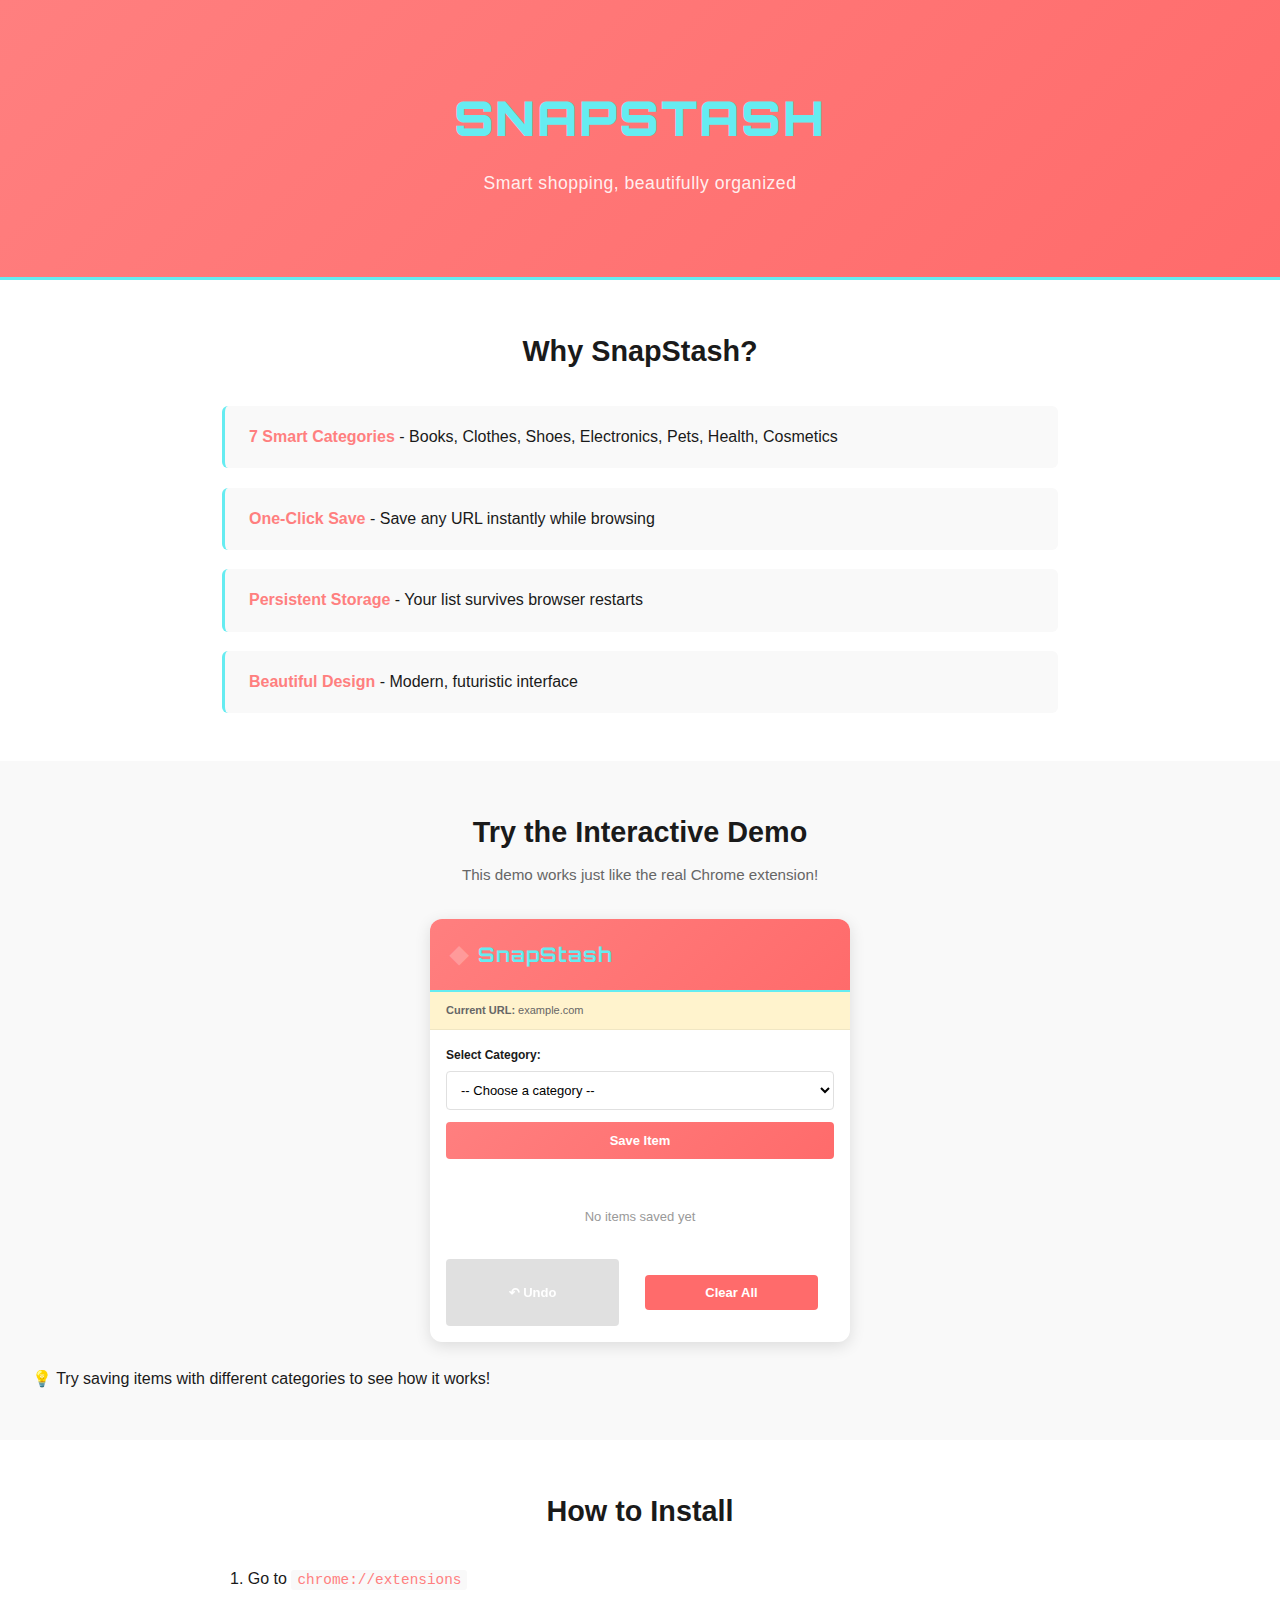
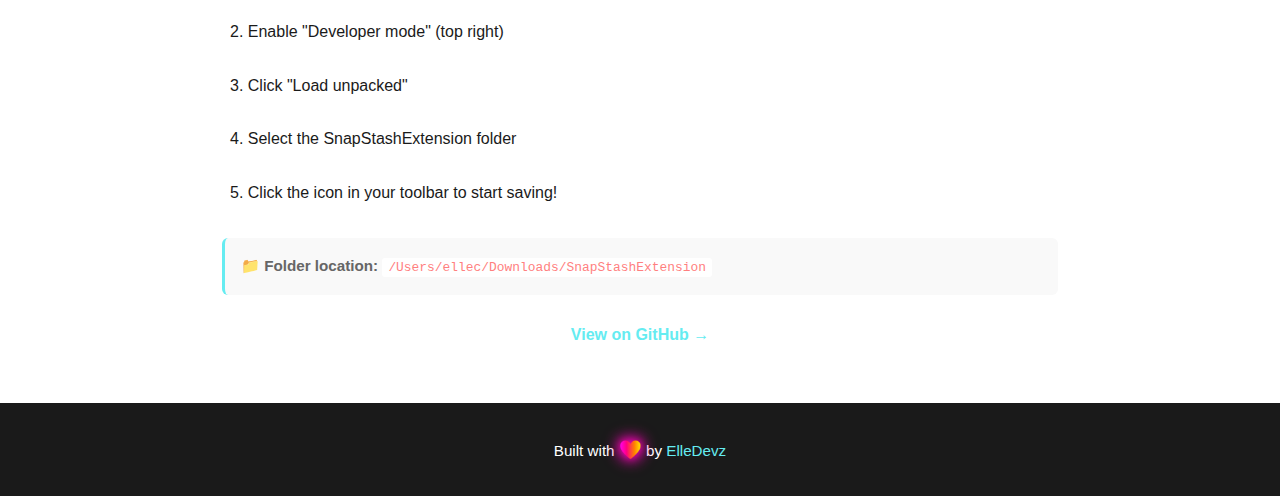
<file: index.html>
<!DOCTYPE html>
<html lang="en">
<head>
    <meta charset="UTF-8">
    <meta name="viewport" content="width=device-width, initial-scale=1.0">
    <title>SnapStash - Smart Shopping List Chrome Extension</title>
    <link rel="stylesheet" href="index.css">
    <link rel="preconnect" href="https://fonts.googleapis.com">
    <link rel="preconnect" href="https://fonts.gstatic.com" crossorigin>
    <link href="https://fonts.googleapis.com/css2?family=Orbitron:wght@400;700;900&display=swap" rel="stylesheet">
</head>
<body>
    <!-- Header -->
    <header class="header">
        <h1 class="logo">SnapStash</h1>
        <p class="tagline">Smart shopping, beautifully organized</p>
    </header>

    <!-- Features Section -->
    <section id="features" class="features">
        <h2>Why SnapStash?</h2>
        <ul class="features-list">
            <li><strong>7 Smart Categories</strong> - Books, Clothes, Shoes, Electronics, Pets, Health, Cosmetics</li>
            <li><strong>One-Click Save</strong> - Save any URL instantly while browsing</li>
            <li><strong>Persistent Storage</strong> - Your list survives browser restarts</li>
            <li><strong>Beautiful Design</strong> - Modern, futuristic interface</li>
        </ul>
    </section>

    <!-- Demo Section -->
    <section id="demo" class="demo">
        <h2>Try the Interactive Demo</h2>
        <p class="demo-subtitle">This demo works just like the real Chrome extension!</p>
        
        <div class="demo-container">
            <div class="demo-popup">
                <div class="popup-header">
                    <span class="logo-icon">◆</span>
                    <h1 class="popup-title">SnapStash</h1>
                </div>

                <div class="current-url-demo">
                    <strong>Current URL:</strong> example.com
                </div>

                <div class="input-section-demo">
                    <div class="form-group-demo">
                        <label for="category">Select Category:</label>
                        <select id="category">
                            <option value="">-- Choose a category --</option>
                            <option value="Books">Books</option>
                            <option value="Clothes">Clothes</option>
                            <option value="Shoes">Shoes</option>
                            <option value="Electronics">Electronics</option>
                            <option value="Pets">Pets</option>
                            <option value="Health">Health</option>
                            <option value="Cosmetics">Cosmetics</option>
                        </select>
                    </div>
                    <button id="saveBtn" class="save-btn-demo">Save Item</button>
                </div>

                <div class="shopping-list-demo" id="shoppingList">
                    <p class="empty-message-demo">No items saved yet</p>
                </div>

                <div class="button-group-demo">
                    <button id="undoBtn" class="undo-btn-demo" disabled>↶ Undo</button>
                    <button id="clearBtn" class="clear-btn-demo">Clear All</button>
                </div>
            </div>
        </div>

        <p class="demo-note">💡 Try saving items with different categories to see how it works!</p>
    </section>

    <!-- Installation Section -->
    <section id="install" class="installation">
        <h2>How to Install</h2>
        <ol class="install-steps">
            <li>Go to <code>chrome://extensions</code></li>
            <li>Enable "Developer mode" (top right)</li>
            <li>Click "Load unpacked"</li>
            <li>Select the SnapStashExtension folder</li>
            <li>Click the icon in your toolbar to start saving!</li>
        </ol>
        <p class="install-note">📁 <strong>Folder location:</strong> <code>/Users/ellec/Downloads/SnapStashExtension</code></p>
        <p class="install-link"><a href="https://github.com/ElleDevz/SnapStashExtension" target="_blank">View on GitHub →</a></p>
    </section>

    <!-- Footer -->
    <footer class="footer">
        <p>Built with <span class="neon-heart">❤️</span> by <a href="https://github.com/ElleDevz" target="_blank">ElleDevz</a></p>
    </footer>

    <script src="index.js"></script>
</body>
</html>
</file>
<file: index.css>
* {
    margin: 0;
    padding: 0;
    box-sizing: border-box;
}

:root {
    --cyan: #65ecf1;
    --salmon: #ff7f7f;
    --salmon-dark: #ff6b6b;
    --text-dark: #1a1a1a;
    --text-light: #666;
    --bg-light: #f9f9f9;
    --white: #ffffff;
    --border: #e0e0e0;
}

html {
    scroll-behavior: smooth;
}

body {
    font-family: -apple-system, BlinkMacSystemFont, 'Segoe UI', 'Helvetica Neue', sans-serif;
    color: var(--text-dark);
    line-height: 1.6;
    background: var(--white);
}

/* Header */
.header {
    background: linear-gradient(135deg, var(--salmon) 0%, var(--salmon-dark) 100%);
    color: var(--white);
    padding: 5rem 2rem;
    text-align: center;
    border-bottom: 3px solid var(--cyan);
}

.logo {
    font-family: 'Orbitron', monospace;
    font-size: 3rem;
    font-weight: 900;
    color: var(--cyan);
    letter-spacing: 2px;
    margin-bottom: 0.75rem;
    text-transform: uppercase;
}

.tagline {
    font-size: 1.1rem;
    color: rgba(255, 255, 255, 0.9);
    font-weight: 300;
    letter-spacing: 0.5px;
}

/* Features Section */
.features {
    max-width: 900px;
    margin: 3rem auto;
    padding: 0 2rem;
}

.features h2 {
    font-size: 1.8rem;
    color: var(--text-dark);
    margin-bottom: 2rem;
    text-align: center;
    font-weight: 600;
}

.features-list {
    list-style: none;
    display: flex;
    flex-direction: column;
    gap: 1.2rem;
}

.features-list li {
    padding: 1.2rem 1.5rem;
    background: var(--bg-light);
    border-left: 3px solid var(--cyan);
    border-radius: 6px;
    font-size: 1rem;
    color: var(--text-dark);
    line-height: 1.5;
}

.features-list strong {
    color: var(--salmon);
    font-weight: 600;
}

/* Demo Section */
.demo {
    background: var(--bg-light);
    padding: 3rem 2rem;
    margin: 2rem 0;
}

.demo h2 {
    text-align: center;
    font-size: 1.8rem;
    color: var(--text-dark);
    margin-bottom: 0.5rem;
    font-weight: 600;
}

.demo-subtitle {
    text-align: center;
    color: var(--text-light);
    margin-bottom: 2rem;
    font-size: 0.95rem;
}

.demo-container {
    display: flex;
    justify-content: center;
    margin-bottom: 1.5rem;
}

.demo-popup {
    width: 100%;
    max-width: 420px;
    background: var(--white);
    border-radius: 12px;
    box-shadow: 0 4px 16px rgba(0, 0, 0, 0.12);
    overflow: hidden;
}

.popup-header {
    display: flex;
    align-items: center;
    gap: 10px;
    padding: 16px 20px;
    background: linear-gradient(135deg, var(--salmon) 0%, var(--salmon-dark) 100%);
    border-bottom: 2px solid var(--cyan);
}

.logo-icon {
    font-size: 24px;
    color: #ff9a9a;
    font-weight: bold;
}

.popup-title {
    font-family: 'Orbitron', monospace;
    font-size: 20px;
    color: var(--cyan);
    margin: 0;
    font-weight: 700;
    letter-spacing: 1px;
}

.current-url-demo {
    padding: 10px 16px;
    background: #fff3cd;
    font-size: 11px;
    color: #666;
    word-break: break-all;
    border-bottom: 1px solid #f0e6c3;
}

.input-section-demo {
    display: flex;
    flex-direction: column;
    gap: 12px;
    padding: 16px;
}

.form-group-demo {
    display: flex;
    flex-direction: column;
    gap: 5px;
}

.form-group-demo label {
    font-weight: 600;
    font-size: 12px;
    color: var(--text-dark);
}

.form-group-demo select {
    padding: 10px;
    border: 1px solid var(--border);
    border-radius: 4px;
    font-size: 13px;
    transition: border-color 0.3s;
    background: var(--white);
    cursor: pointer;
}

.form-group-demo select:focus {
    outline: none;
    border-color: var(--salmon);
    box-shadow: 0 0 0 2px rgba(255, 127, 127, 0.1);
}

.save-btn-demo {
    padding: 11px;
    background: linear-gradient(135deg, var(--salmon) 0%, var(--salmon-dark) 100%);
    color: var(--white);
    border: none;
    border-radius: 4px;
    font-size: 13px;
    font-weight: 600;
    cursor: pointer;
    transition: all 0.2s;
}

.save-btn-demo:hover {
    transform: translateY(-1px);
    box-shadow: 0 4px 12px rgba(255, 127, 127, 0.3);
}

.save-btn-demo:disabled {
    background: #ccc;
    cursor: not-allowed;
    transform: none;
}

.shopping-list-demo {
    display: flex;
    flex-direction: column;
    gap: 8px;
    padding: 16px;
    max-height: 280px;
    overflow-y: auto;
}

.shopping-item-demo {
    display: flex;
    justify-content: space-between;
    align-items: flex-start;
    padding: 10px;
    background: var(--bg-light);
    border-left: 3px solid var(--salmon);
    border-radius: 4px;
    gap: 10px;
}

.item-content-demo {
    flex: 1;
    min-width: 0;
}

.item-category-demo {
    font-weight: 600;
    font-size: 11px;
    color: var(--salmon);
    text-transform: uppercase;
    margin-bottom: 3px;
    letter-spacing: 0.5px;
}

.item-url-demo {
    font-size: 12px;
    color: #007bff;
    word-break: break-all;
}

.delete-btn-demo {
    padding: 4px 8px;
    background: #ff6b6b;
    color: var(--white);
    border: none;
    border-radius: 3px;
    font-size: 11px;
    cursor: pointer;
    flex-shrink: 0;
    transition: background 0.2s;
    white-space: nowrap;
}

.delete-btn-demo:hover {
    background: #ff5252;
}

.empty-message-demo {
    text-align: center;
    color: #999;
    font-size: 13px;
    padding: 16px 10px;
}

.clear-btn-demo {
    margin: 16px;
    width: calc(100% - 32px);
    padding: 10px;
    background: #ff6b6b;
    color: var(--white);
    border: none;
    border-radius: 4px;
    font-size: 13px;
    font-weight: 600;
    cursor: pointer;
    transition: background 0.2s;
}

.clear-btn-demo:hover {
    background: #ff5252;
}

.button-group-demo {
    display: flex;
    gap: 10px;
    margin: 16px;
    margin-top: 0;
}

.undo-btn-demo {
    flex: 1;
    padding: 10px;
    background: #4caf50;
    color: var(--white);
    border: none;
    border-radius: 4px;
    font-size: 13px;
    font-weight: 600;
    cursor: pointer;
    transition: background 0.2s;
}

.undo-btn-demo:hover:not(:disabled) {
    background: #45a049;
}

.undo-btn-demo:disabled {
    background: #ccc;
    cursor: not-allowed;
    opacity: 0.6;
}

.clear-btn-demo {
    flex: 1;
}

/* Installation Section */
.installation {
    max-width: 900px;
    margin: 3rem auto;
    padding: 0 2rem;
}

.installation h2 {
    font-size: 1.8rem;
    color: var(--text-dark);
    margin-bottom: 1.5rem;
    text-align: center;
    font-weight: 600;
}

.install-steps {
    list-style: decimal;
    list-style-position: inside;
    display: flex;
    flex-direction: column;
    gap: 0.75rem;
    margin-bottom: 1.5rem;
}

.install-steps li {
    padding: 0.6rem 0;
    padding-left: 0.5rem;
    font-size: 1rem;
    color: var(--text-dark);
    line-height: 1.4;
}

.install-steps code {
    background: var(--bg-light);
    padding: 2px 6px;
    border-radius: 3px;
    font-family: 'Monaco', monospace;
    color: var(--salmon);
    font-size: 0.9em;
}

.install-note {
    padding: 1rem;
    background: var(--bg-light);
    border-left: 3px solid var(--cyan);
    border-radius: 6px;
    font-size: 0.95rem;
    color: var(--text-light);
    margin-bottom: 1.2rem;
}

.install-note code {
    background: var(--white);
    padding: 2px 6px;
    border-radius: 3px;
    font-family: 'Monaco', monospace;
    color: var(--salmon);
    font-size: 0.85em;
}

.install-link {
    text-align: center;
}

.install-link a {
    display: inline-block;
    color: var(--cyan);
    text-decoration: none;
    font-weight: 600;
    padding: 0.5rem 0;
    transition: color 0.3s;
    font-size: 1rem;
}

.install-link a:hover {
    color: var(--salmon);
    text-decoration: underline;
}

/* Footer */
.footer {
    background: var(--text-dark);
    color: var(--white);
    padding: 2rem;
    text-align: center;
    margin-top: 3rem;
    font-size: 0.95rem;
}

.footer a {
    color: var(--cyan);
    text-decoration: none;
    transition: color 0.3s;
}

.footer a:hover {
    color: var(--salmon);
    text-decoration: underline;
}

/* Neon Ombre Heart */
.neon-heart {
    display: inline-block;
    background: linear-gradient(90deg, #ff00ff, #ff0080, #ff7f00, #ffff00);
    -webkit-background-clip: text;
    -webkit-text-fill-color: transparent;
    background-clip: text;
    filter: drop-shadow(0 0 8px #ff00ff) drop-shadow(0 0 4px #ff0080);
    animation: neon-pulse 2s ease-in-out infinite;
    font-size: 1.2em;
}

@keyframes neon-pulse {
    0%, 100% {
        filter: drop-shadow(0 0 8px #ff00ff) drop-shadow(0 0 4px #ff0080);
        opacity: 1;
    }
    50% {
        filter: drop-shadow(0 0 12px #ff00ff) drop-shadow(0 0 8px #ff0080) drop-shadow(0 0 4px #ffff00);
        opacity: 1;
    }
}

/* Responsive */
@media (max-width: 768px) {
    .header {
        padding: 3.5rem 1.5rem;
    }

    .logo {
        font-size: 2.2rem;
    }

    .tagline {
        font-size: 1rem;
    }

    .features,
    .installation {
        margin: 2rem auto;
        padding: 0 1rem;
    }

    .features h2,
    .installation h2,
    .demo h2 {
        font-size: 1.4rem;
    }

    .features-list li,
    .install-steps li {
        font-size: 0.95rem;
    }

    .demo-popup {
        border-radius: 8px;
</file>
